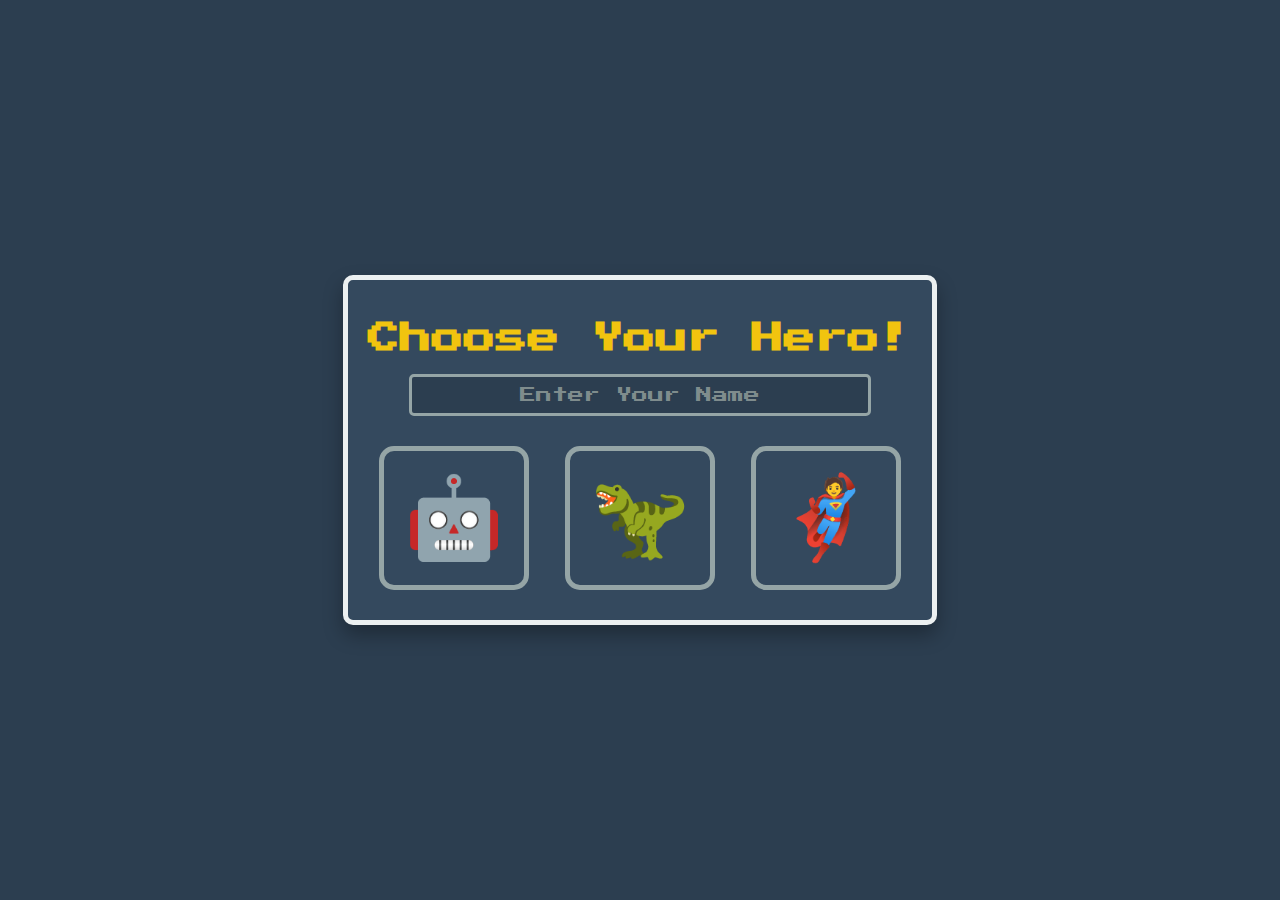
<file: index.html>
<!DOCTYPE html>
<html lang="en">
<head>
    <meta charset="UTF-8">
    <meta name="viewport" content="width=device-width, initial-scale=1.0">
    <title>Math Quest Adventure</title>
    <link rel="stylesheet" href="style.css">
    <link href="https://fonts.googleapis.com/css2?family=Press+Start+2P&display=swap" rel="stylesheet">
</head>
<body>
    <div id="game-container">
        <!-- 1. Character Selection Screen -->
        <div id="character-selection">
            <h1>Choose Your Hero!</h1>
            <input type="text" id="player-name-input" placeholder="Enter Your Name" maxlength="12">
            <div class="character-options">
                <button class="char-btn" data-char="🤖">🤖</button>
                <button class="char-btn" data-char="🦖">🦖</button>
                <button class="char-btn" data-char="🦸">🦸</button>
            </div>
        </div>

        <!-- 2. Main Game Screen (hidden initially) -->
        <div id="game-screen" class="hidden">
            <div id="game-header">
                <h2 id="player-name-display">Hero</h2>
                <div class="game-info">
                    <div class="score-display">Score: <span id="score">0</span></div>
                    <button id="restart-btn">Restart</button>
                </div>
            </div>
            <div id="game-board"></div>
            <div class="instructions">Use <strong>Arrow Keys</strong> or <strong>Touch Controls</strong> to move!</div>
        </div>

        <!-- 3. Quiz Modal (hidden initially) -->
        <div id="quiz-modal" class="hidden">
            <div id="quiz-content">
                <p id="question-text"></p>
                <div id="answer-options"></div>
                <p id="feedback-message"></p>
            </div>
        </div>

        <!-- 4. End Game Modal (hidden initially) -->
        <div id="end-game-modal" class="hidden">
            <div id="end-game-content">
                <h1 id="end-game-title"></h1>
                <p id="end-game-message"></p>
                <p class="final-score-display">Final Score: <span id="final-score">0</span></p>
                <button id="play-again-btn">Play Again</button>
            </div>
        </div>

        <!-- 5. On-Screen Touch Controls (Initially hidden by CSS) -->
        <!-- THE FIX: The touch controls now live INSIDE the game container -->
        <div id="touch-controls">
            <button class="d-pad" id="touch-up" data-direction="ArrowUp">&uarr;</button>
            <button class="d-pad" id="touch-left" data-direction="ArrowLeft">&larr;</button>
            <button class="d-pad" id="touch-right" data-direction="ArrowRight">&rarr;</button>
            <button class="d-pad" id="touch-down" data-direction="ArrowDown">&darr;</button>
        </div>
    </div>

    <script src="script.js"></script>
</body>
</html>
</file>
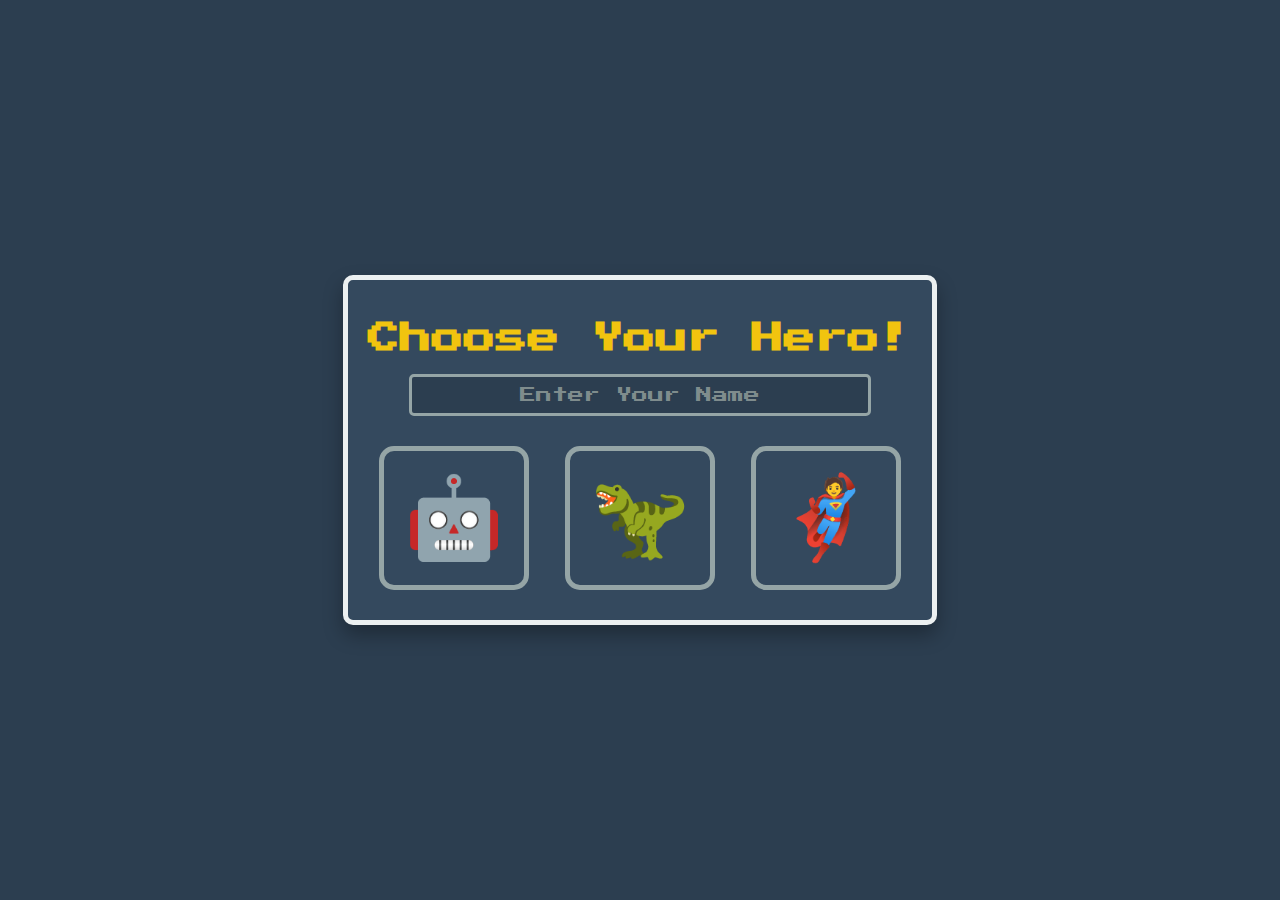
<file: game.html>
<!DOCTYPE html>
<html lang="en">
<head>
    <meta charset="UTF-8">
    <meta name="viewport" content="width=device-width, initial-scale=1.0">
    <title>Math Quest Adventure</title>
    <link rel="stylesheet" href="style.css">
    <link href="https://fonts.googleapis.com/css2?family=Press+Start+2P&display=swap" rel="stylesheet">
</head>
<body>
    <div id="game-container">
        <!-- 1. Character Selection Screen -->
        <div id="character-selection">
            <h1>Choose Your Hero!</h1>
            <input type="text" id="player-name-input" placeholder="Enter Your Name" maxlength="12">
            <div class="character-options">
                <button class="char-btn" data-char="🤖">🤖</button>
                <button class="char-btn" data-char="🦖">🦖</button>
                <button class="char-btn" data-char="🦸">🦸</button>
            </div>
        </div>

        <!-- 2. Main Game Screen (hidden initially) -->
        <div id="game-screen" class="hidden">
            <div id="game-header">
                <h2 id="player-name-display">Hero</h2>
                <div class="game-info">
                    <div class="score-display">Score: <span id="score">0</span></div>
                    <button id="restart-btn">Restart</button>
                </div>
            </div>
            <div id="game-board"></div>
            <div class="instructions">Use <strong>Arrow Keys</strong> or <strong>Touch Controls</strong> to move!</div>
        </div>

        <!-- 3. Quiz Modal (hidden initially) -->
        <div id="quiz-modal" class="hidden">
            <div id="quiz-content">
                <p id="question-text"></p>
                <div id="answer-options"></div>
                <p id="feedback-message"></p>
            </div>
        </div>

        <!-- 4. End Game Modal (hidden initially) -->
        <div id="end-game-modal" class="hidden">
            <div id="end-game-content">
                <h1 id="end-game-title"></h1>
                <p id="end-game-message"></p>
                <p class="final-score-display">Final Score: <span id="final-score">0</span></p>
                <button id="play-again-btn">Play Again</button>
            </div>
        </div>

        <!-- 5. On-Screen Touch Controls (Initially hidden by CSS) -->
        <!-- THE FIX: The touch controls now live INSIDE the game container -->
        <div id="touch-controls">
            <button class="d-pad" id="touch-up" data-direction="ArrowUp">&uarr;</button>
            <button class="d-pad" id="touch-left" data-direction="ArrowLeft">&larr;</button>
            <button class="d-pad" id="touch-right" data-direction="ArrowRight">&rarr;</button>
            <button class="d-pad" id="touch-down" data-direction="ArrowDown">&darr;</button>
        </div>
    </div>

    <script src="script.js"></script>
</body>
</html>
</file>
<file: style.css>
body {
    background-color: #2c3e50;
    font-family: 'Press Start 2P', cursive;
    display: flex;
    justify-content: center;
    align-items: center;
    height: 100vh;
    margin: 0;
    color: #ecf0f1;
    overflow: hidden; /* Prevent scrolling on mobile */
}
#game-container {
    background-color: #34495e;
    border: 5px solid #ecf0f1;
    border-radius: 10px;
    padding: 20px;
    box-shadow: 0 10px 20px rgba(0,0,0,0.3);
}

/* --- Character Selection --- */
#character-selection { text-align: center; }
#character-selection h1 { color: #f1c40f; margin-bottom: 20px; }
#player-name-input { font-family: 'Press Start 2P', cursive; background-color: #2c3e50; border: 3px solid #95a5a6; color: #ecf0f1; padding: 10px; text-align: center; font-size: 1rem; margin-bottom: 20px; width: 80%; border-radius: 5px; }
#player-name-input::placeholder { color: #7f8c8d; }
.char-btn { font-size: 5rem; background: none; border: 5px solid #95a5a6; border-radius: 15px; padding: 20px; margin: 10px; cursor: pointer; transition: all 0.2s ease; }
.char-btn:hover { background-color: #f1c40f; border-color: #f39c12; transform: translateY(-5px); }

/* --- Game Screen --- */
#game-header { display: flex; justify-content: space-between; align-items: center; margin-bottom: 15px; padding: 10px; background-color: #2c3e50; border-radius: 5px; }
#player-name-display { margin: 0; color: #e74c3c; font-size: 1.2rem; }
.game-info { display: flex; align-items: center; gap: 20px; }
.score-display { font-size: 1.2rem; color: #2ecc71; }
#restart-btn { font-family: 'Press Start 2P', cursive; font-size: 0.7rem; padding: 8px 12px; background-color: #95a5a6; color: #2c3e50; border: none; border-radius: 5px; cursor: pointer; }
#restart-btn:hover { background-color: #bdc3c7; }
.instructions { text-align: center; margin-top: 15px; font-size: 0.8rem; color: #95a5a6; }
#game-board { display: grid; border: 3px solid #7f8c8d; background-color: #8ab07b; }
.tile { width: 40px; height: 40px; box-sizing: border-box; display: flex; justify-content: center; align-items: center; font-size: 24px; }
.player { font-size: 36px; z-index: 10; animation: bounce 0.5s infinite alternate; }
@keyframes bounce { from { transform: translateY(0); } to { transform: translateY(-3px); } }
.wall { background-color: #7f8c8d; border: 1px solid #2c3e50; }

.question { color: #f1c40f; font-weight: bold; cursor: help; }
.question span { /* MODIFICATION: Target the span for the idle pulse */
    display: inline-block; /* Required for transform to work */
    animation: idle-pulse 1.5s infinite;
}
@keyframes idle-pulse { /* RENAMED from pulse for clarity */
    0% { transform: scale(1); }
    50% { transform: scale(1.2); }
    100% { transform: scale(1); }
}

/* MODIFICATION: Added keyframes and class for the collection effect */
@keyframes collect-effect {
  0% { transform: scale(1.2); opacity: 1; }
  50% { box-shadow: 0 0 20px 10px #f1c40f; transform: scale(1.8); opacity: 0.5; }
  100% { transform: scale(0); opacity: 0; }
}

.collected-effect {
    animation: collect-effect 0.4s forwards;
    /* `forwards` ensures it stays at the end state (invisible) */
}


/* --- Modals (Desktop Default) --- */
#quiz-modal, #end-game-modal { position: fixed; top: 0; left: 0; width: 100%; height: 100%; background-color: rgba(0, 0, 0, 0.7); display: flex; justify-content: center; align-items: center; z-index: 100; }
#quiz-content, #end-game-content { background: #34495e; padding: 30px 50px; border-radius: 15px; text-align: center; max-width: 500px; }
#quiz-content { border: 5px solid #f1c40f; min-width: 400px; }
#question-text { font-size: 2rem; margin-bottom: 25px; }
#answer-options button, #play-again-btn { font-family: 'Press Start 2P', cursive; font-size: 1.2rem; display: block; width: 100%; padding: 15px; margin-bottom: 10px; border: 3px solid #95a5a6; background-color: #2c3e50; color: #ecf0f1; cursor: pointer; transition: background-color 0.2s; }
#answer-options button:hover, #play-again-btn:hover { background-color: #4e6a85; }
#feedback-message { margin-top: 20px; font-size: 1.5rem; height: 30px; }
.feedback.correct { color: #2ecc71; } .feedback.incorrect { color: #e74c3c; }
#end-game-content { border: 5px solid #2ecc71; }
#end-game-title { font-size: 2.2rem; color: #f1c40f; animation: idle-pulse 1.5s infinite; }
.final-score-display { font-size: 1.2rem; margin: 20px 0; color: #2ecc71; }
#play-again-btn { background-color: #27ae60; border-color: #2ecc71; }
#play-again-btn:hover { background-color: #229954; }

/* --- TOUCH CONTROLS --- */
#touch-controls {
    position: fixed;
    bottom: 20px;
    left: 20px;
    z-index: 200;
}
#game-screen:not(.hidden) ~ #touch-controls {
    display: grid;
    grid-template-columns: repeat(3, 60px);
    grid-template-rows: repeat(3, 60px);
    gap: 5px;
}
.d-pad { font-size: 2rem; background-color: rgba(44, 62, 80, 0.7); color: #ecf0f1; border: 2px solid #95a5a6; border-radius: 50%; display: flex; justify-content: center; align-items: center; user-select: none; }
.d-pad:active { background-color: #f1c40f; }
#touch-up { grid-column: 2; grid-row: 1; }
#touch-left { grid-column: 1; grid-row: 2; }
#touch-right { grid-column: 3; grid-row: 2; }
#touch-down { grid-column: 2; grid-row: 3; }

/* --- RESPONSIVE DESIGN FOR MOBILE --- */
@media (max-width: 600px) {
    #game-container { padding: 10px 5px; border-width: 3px; }
    #game-board { width: 100%; aspect-ratio: 1 / 1; }
    .tile { font-size: 5vw; }
    .player { font-size: 8vw; }
    #player-name-display, .score-display { font-size: 1rem; }
    #restart-btn { font-size: 0.6rem; padding: 6px 8px; }
    #quiz-modal, #end-game-modal { padding: 10px; }
    #quiz-content, #end-game-content { width: 90%; min-width: 0; padding: 20px; }
    #question-text { font-size: 1.5rem; }
    #end-game-title { font-size: 1.8rem; }
    #answer-options button, #play-again-btn, #feedback-message, #end-game-message, .final-score-display { font-size: 1rem; }
    #answer-options button, #play-again-btn { padding: 12px; }
}

/* On desktop, touch controls are always hidden */
@media (min-width: 601px) {
    #touch-controls {
        display: none !important;
    }
}

.hidden { display: none !important; }
</file>
